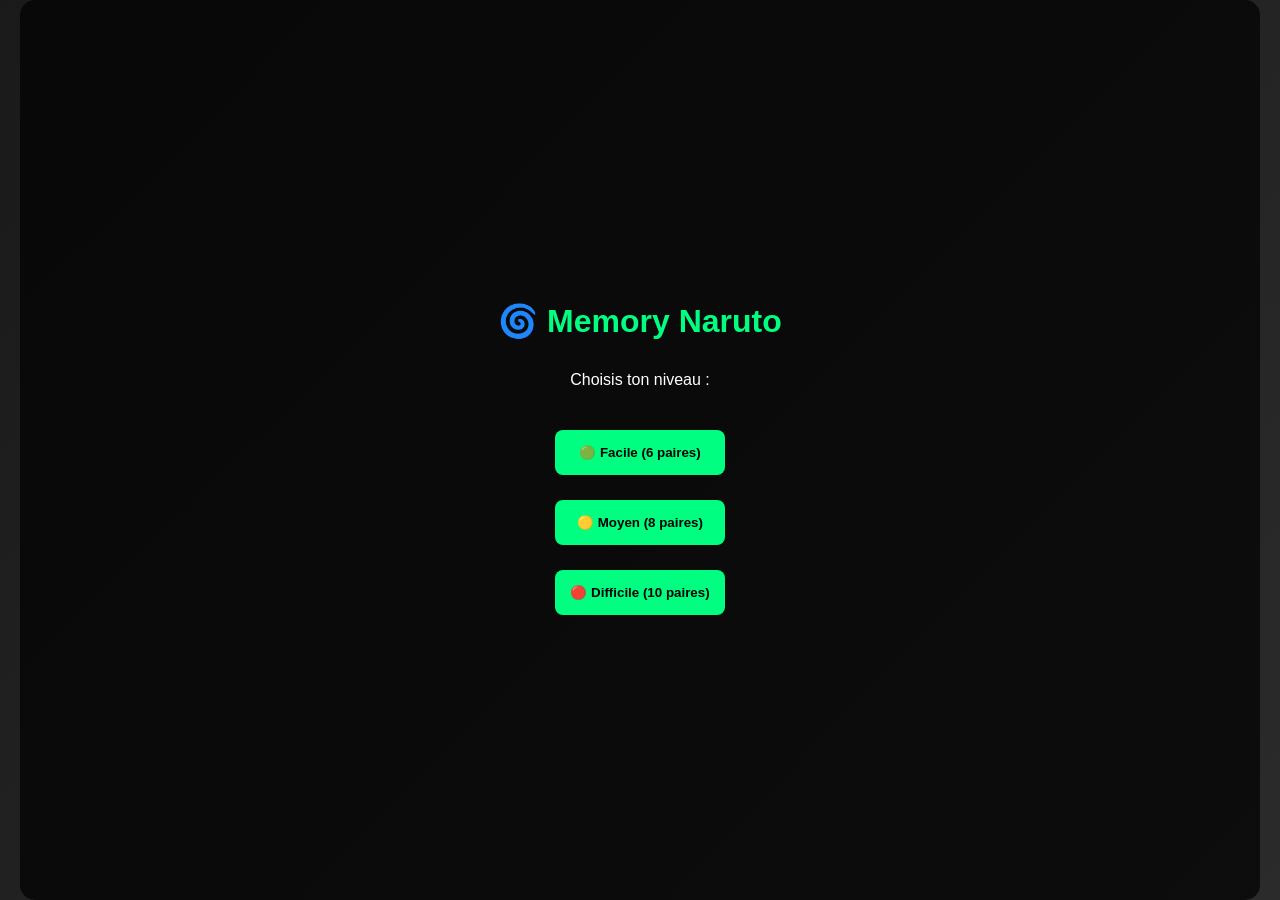
<file: Carte/index.html>
<!DOCTYPE html>
<html lang="fr">
<head>
  <meta charset="UTF-8">
  <meta name="viewport" content="width=device-width, initial-scale=1.0">
  <title>Memory Naruto</title>
  <link rel="stylesheet" href="style.css">
</head>
<body>

  <div class="menu-container">
    <h1>🌀 Memory Naruto</h1>
    <p>Choisis ton niveau :</p>
    <div class="levels">
      <button class="level-btn" data-level="facile">🟢 Facile (6 paires)</button>
      <button class="level-btn" data-level="moyen">🟡 Moyen (8 paires)</button>
      <button class="level-btn" data-level="difficile">🔴 Difficile (10 paires)</button>
    </div>
  </div>

  <script>
    document.querySelectorAll('.level-btn').forEach(btn => {
      btn.addEventListener('click', () => {
        const level = btn.dataset.level;
        window.location.href = `Carte.html?level=${level}`;
      });
    });
  </script>

</body>
</html>
</file>
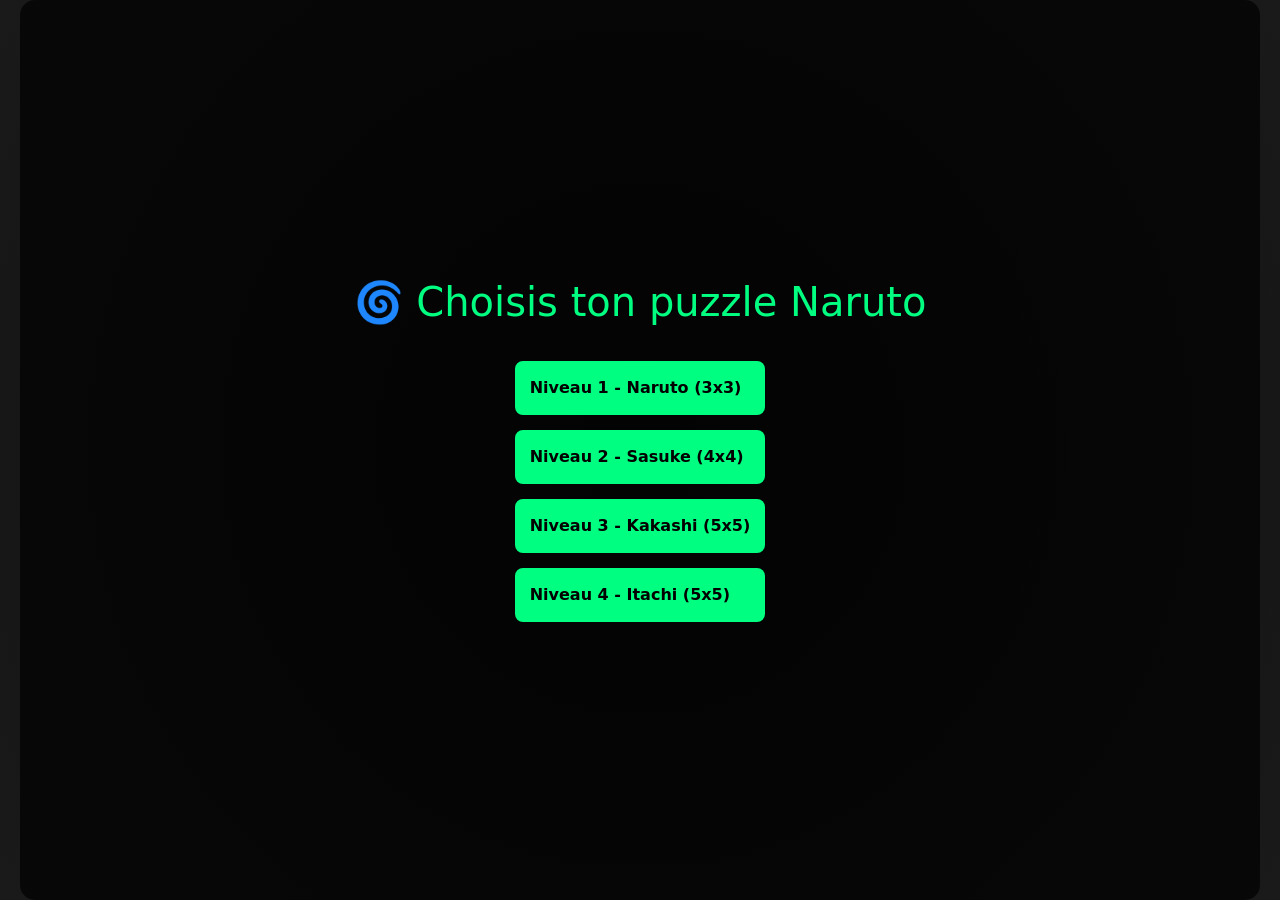
<file: Puzzle/index.html>
<!DOCTYPE html>
<html lang="fr">
<head>
  <meta charset="UTF-8">
  <meta name="viewport" content="width=device-width, initial-scale=1.0">
  <title>Choix du Puzzle - Naruto</title>
  <link rel="stylesheet" href="puzzle.css">
  <link rel="stylesheet" href="../bootstrap/css/theme.css">
</head>
<body>
  <div class="menu-container">
    <h1>🌀 Choisis ton puzzle Naruto</h1>
    <div class="levels">
      <div class="level-btn">Niveau 1 - Naruto (3x3)</div>
      <div class="level-btn">Niveau 2 - Sasuke (4x4)</div>
      <div class="level-btn">Niveau 3 - Kakashi (5x5)</div>
      <div class="level-btn">Niveau 4 - Itachi (5x5)</div>
    </div>
  </div>

  <script>
    document.querySelectorAll('.level-btn').forEach(btn => {
      btn.addEventListener('click', () => {
        const level = btn.dataset.level;
        window.location.href = `puzzle.html?level=${level}`;
      });
    });
  </script>

</body>
</html>
</file>
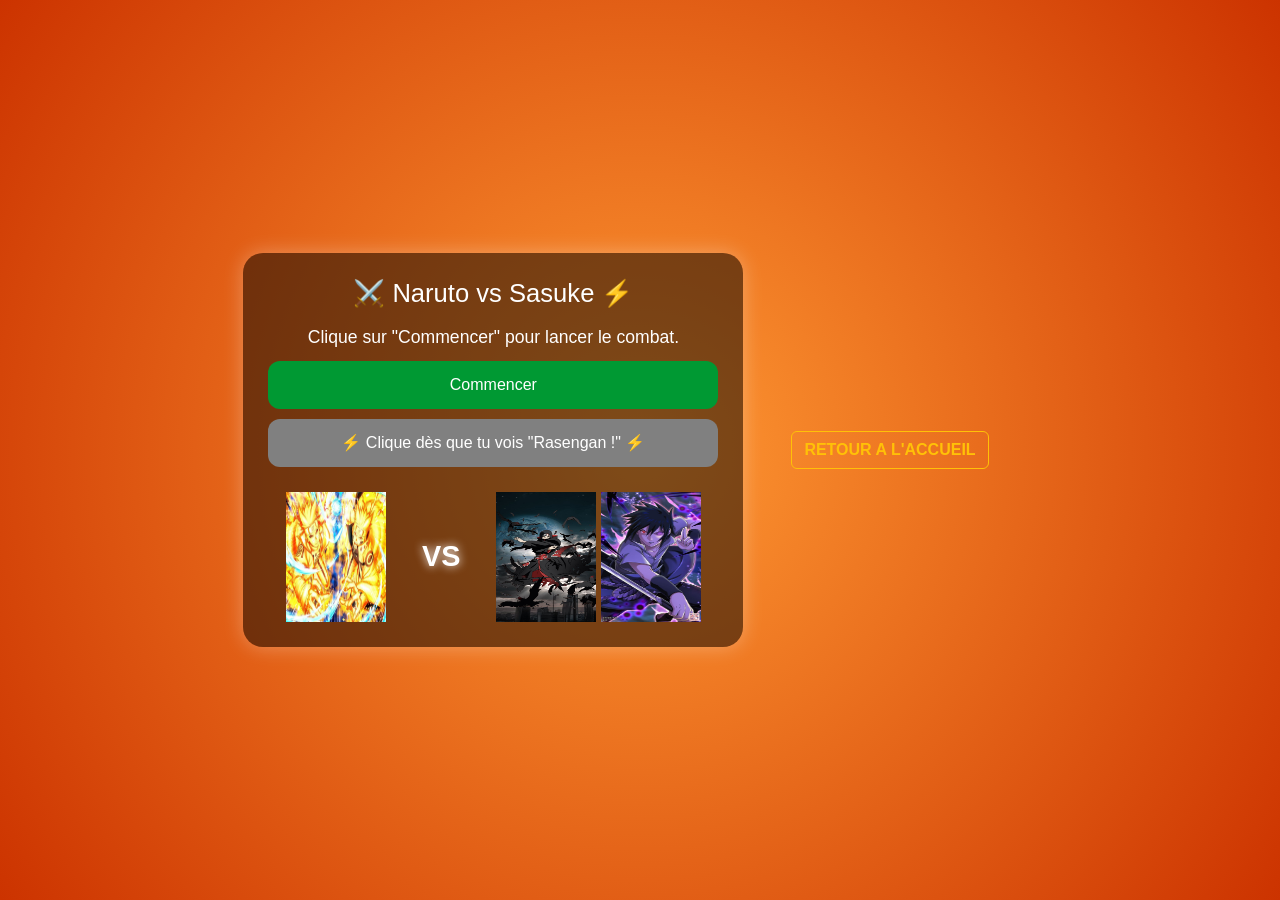
<file: Combat/combat.html>
<!DOCTYPE html>
<html lang="fr">
<head>
  <meta charset="UTF-8">
  <meta name="viewport" content="width=device-width, initial-scale=1.0">
  <title>Combat Rapide - Naruto vs Sasuke</title>
  <link rel="stylesheet" href="../bootstrap/css/theme.css">
  <link rel="stylesheet" href="combat.css">
</head>
<body>

  <div class="game-container">
    <h1>⚔️ Naruto vs Sasuke ⚡</h1>
    <p id="message">Clique sur "Commencer" pour lancer le combat.</p>

    <div class="btn-container">
      <button id="start-btn">Commencer</button>
      <button id="click-btn" disabled>⚡ Clique dès que tu vois "Rasengan !" ⚡</button>
    </div>

    <p id="result"></p>

    <div class="arena">
      <div class="fighter-container">
        <img src="Minato-Naruto.jpg" alt="Naruto" class="fighter left" height="130px">
        <div class="chakra" id="chakra-left"></div>
      </div>
      <div class="vs">VS</div>
      <div class="fighter-container">
        <img src="Itachi.jpg" alt="Sasuke" class="fighter right" height="130px">
        <img src="Sasuke.jpg" alt="Sasuke" class="fighter right" height="130px">
        <div class="chakra" id="chakra-right"></div>
      </div>
    </div>
  </div>
  
  <div class="Retour p-5">
      <a href="../Page/Accueil.html" class="btn btn-outline-warning"><strong>RETOUR A L'ACCUEIL</strong></a>
    </div>
    

  <!-- Sons -->
  <audio id="rasengan-sound" src="../Video/Kamui.mp3"></audio>
  <audio id="chidori-sound" src="../Video/Faux.mp3"></audio>
  

  <script src="combat.js"></script>
</body>
</html>
</file>
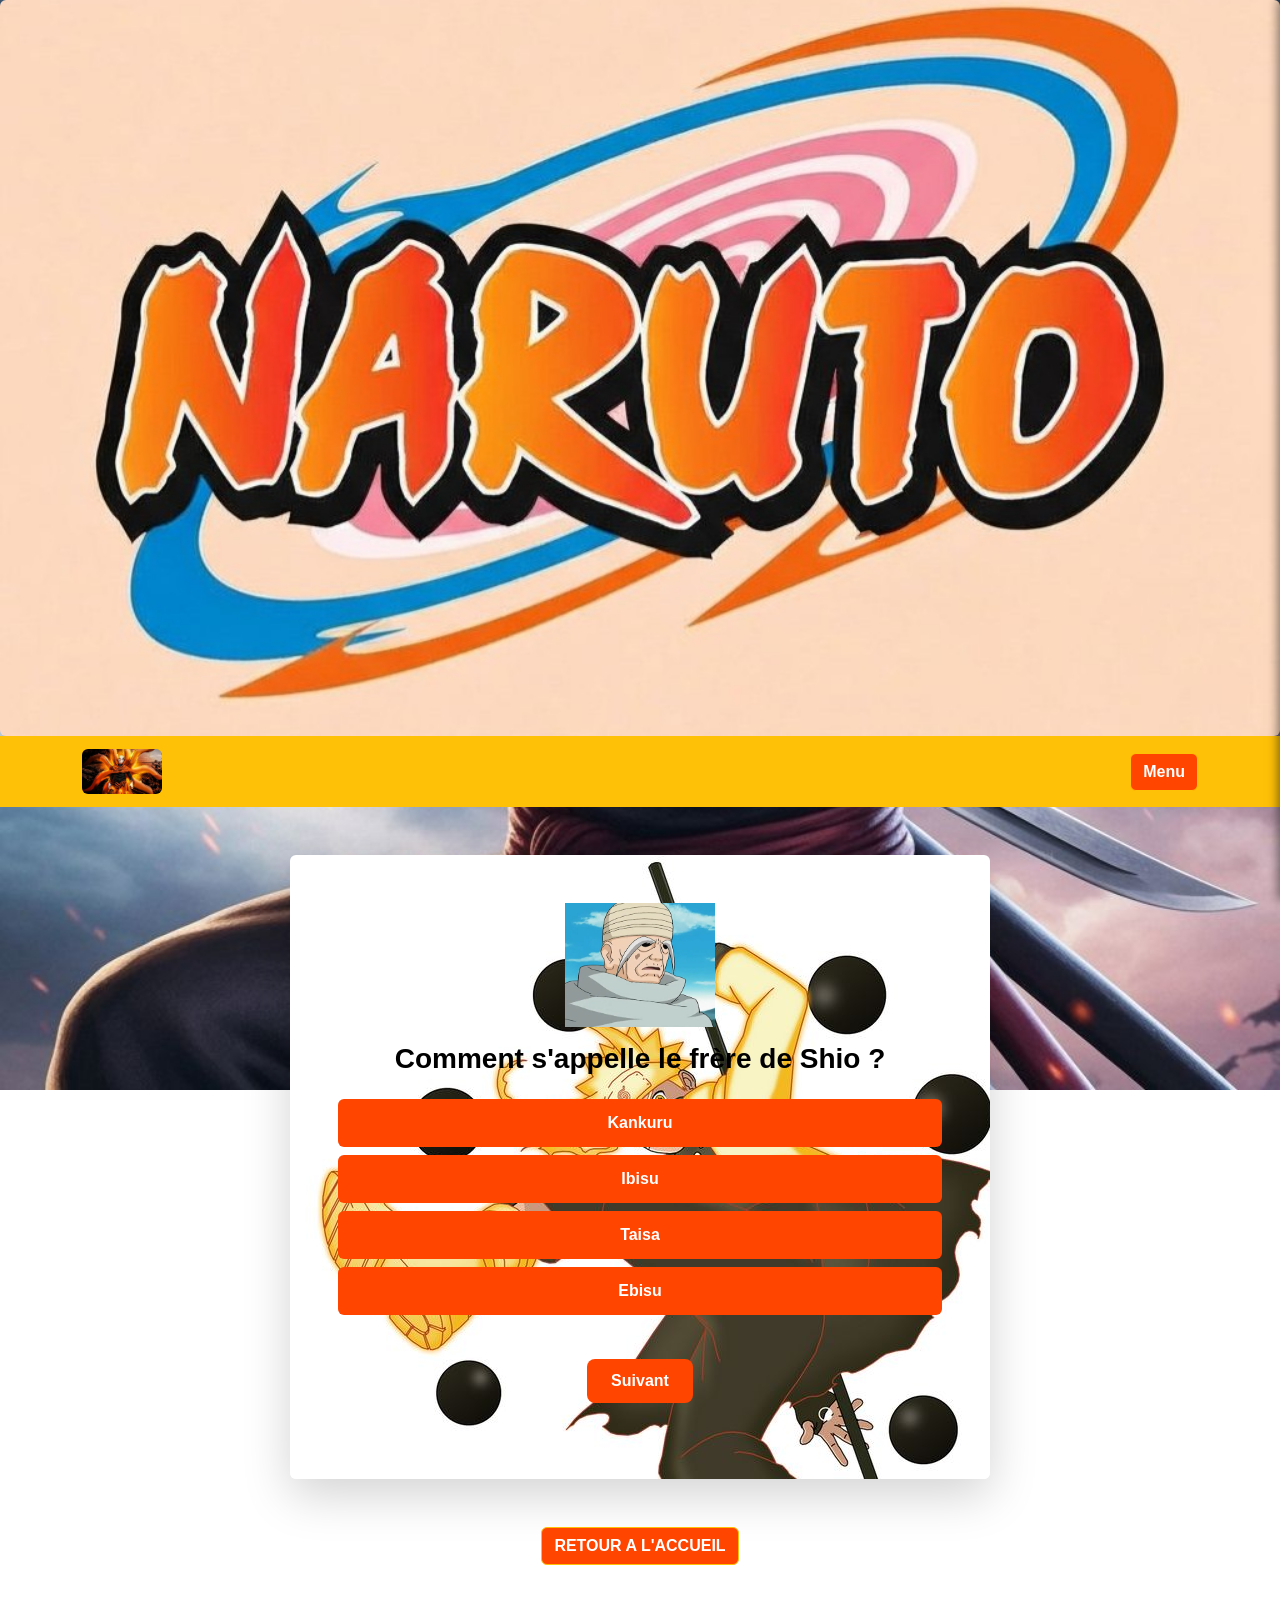
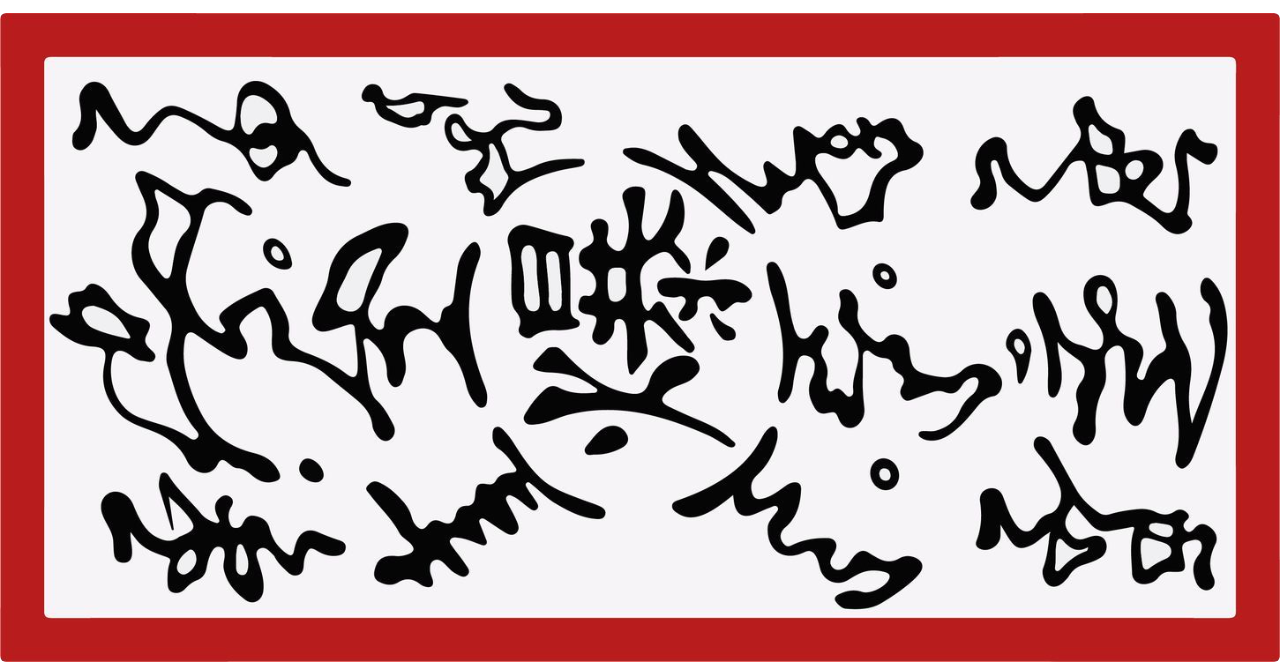
<file: Page/Quiz.html>
<!DOCTYPE html>
<html lang="fr">
<head>
  <meta charset="UTF-8">
  <meta name="viewport" content="width=device-width, initial-scale=1">
  <title>Quiz</title>

  <!-- Bootstrap -->
  <link href="https://cdn.jsdelivr.net/npm/bootstrap@5.3.3/dist/css/bootstrap.min.css" rel="stylesheet">

  <!-- Fichier Bootstrap -->
  <link rel="stylesheet" href="../bootstrap/css/theme.css">

  <!-- CSS perso -->
  <link rel="stylesheet" href="../CSS/quiz.css">
</head>
<body class="quiz-bg">

  <!-- Header -->
  <header class="text-center ">
    
    <img src="../Image/naruto-logo.jpg"  class=" img-fluid rounded col-12 " width="1495px"  height="250px"   />
        <!-- Navbar -->
<nav class="navbar navbar-expand-lg bg-warning navbar-dark ">
  <div class="container">
    <a class="navbar-brand" href="#">
      <img src="../Image/Baryon.jpg" alt="Logo ESPIM" width="80" class="img-fluid rounded">
    </a>
    <button class="btn btn-outline-warning ms-auto" id="menu-btn"> <strong> Menu </strong> </button>
  </div>
</nav>



<!-- Menu coulissant -->
<div id="side-menu" class="side-menu">
  <button id="close-menu" class="btn btn-danger mb-3">Fermer</button>
  <ul class="list-unstyled">
    <li><a href="Transport.html" class="btn btn-success w-100 my-2">Quiz</a></li>
    <li><a href="../Carte/index.html" class="btn btn-success w-100 my-2">Carte</a></li>
    <li><a href="../Puzzle/puzzle.html" class="btn btn-success w-100 my-2">Puzzle</a></li>
     <li><a href="../Combat/combat.html" class="btn btn-success w-100 my-2">Combat</a></li>
    
  </ul>
</div>

  </header>

  <!-- Main Quiz -->
  <main class="container py-5">
    <div class="quiz-container p-5 rounded shadow-lg">
      <div class="question">
        <h3>Question ici...</h3>
        
      </div>

      <div class="options my-4">
        <!-- Options dynamiques via JS -->
      </div>

      <button id="next" class="btn btn-warning px-4"><strong>Suivant</strong></button>

      <div id="progress-bar" class="mt-3 rounded"></div>
    </div>

    <div id="confetti"></div>

    <audio id="correct-sound" src="../Video/Vrais.mp3"></audio>
    <audio id="wrong-sound" src="../Video/Faux.mp3"></audio>

    <!-- Retour à l'accueil -->
    <div class="text-center mt-5">
      <a href="Accueil.html" class="btn btn-outline-warning"><strong>RETOUR A L'ACCUEIL</strong></a>
    </div>
    
  </main>

  <!-- Footer -->
  <footer>
    <img src="../Image/Rouleau.jpg" alt="Footer image"  class=" img-fluid rounded col-12 " width="1495px"  height="250px"   />

    
  </footer>

  <!-- JS Bootstrap -->
  <script src="https://cdn.jsdelivr.net/npm/bootstrap@5.3.3/dist/js/bootstrap.bundle.min.js"></script>
  <!-- Script quiz -->
  <script src="../js/quiz.js"></script>
</body>
</html>
</file>
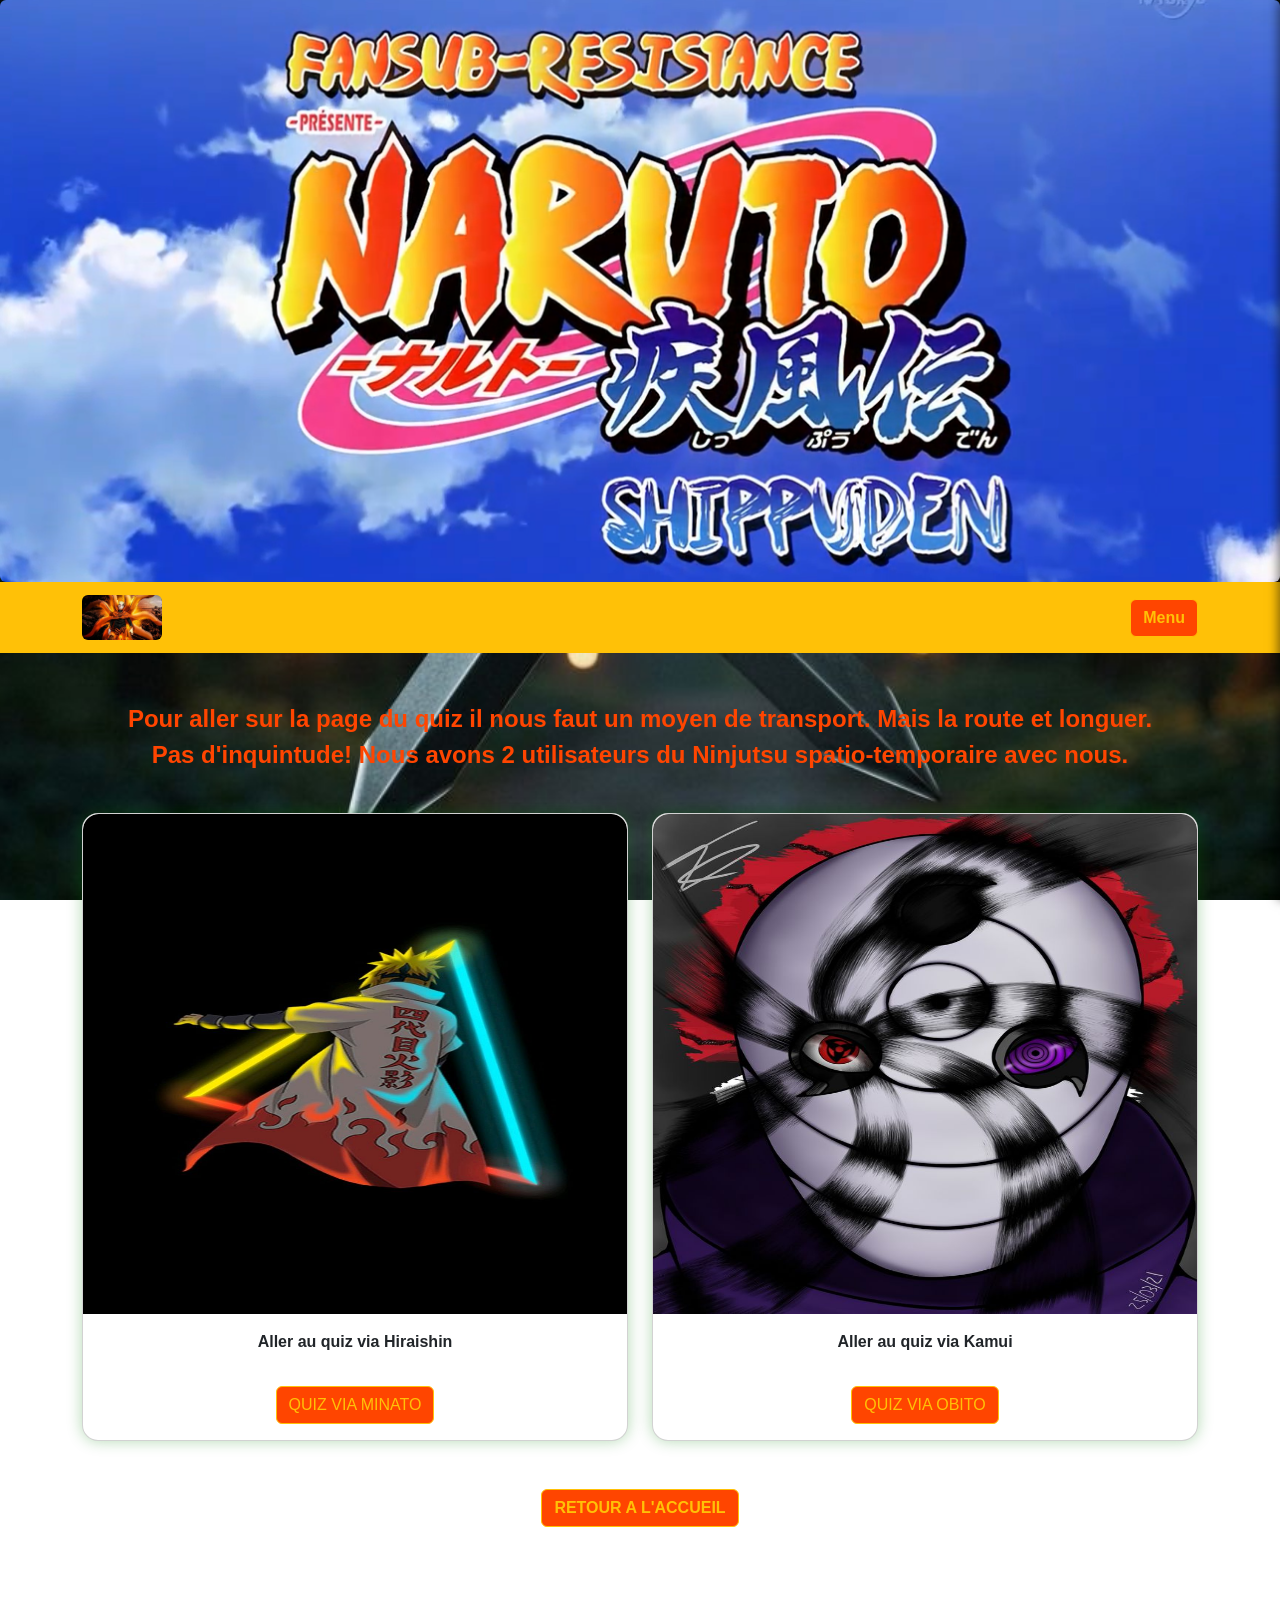
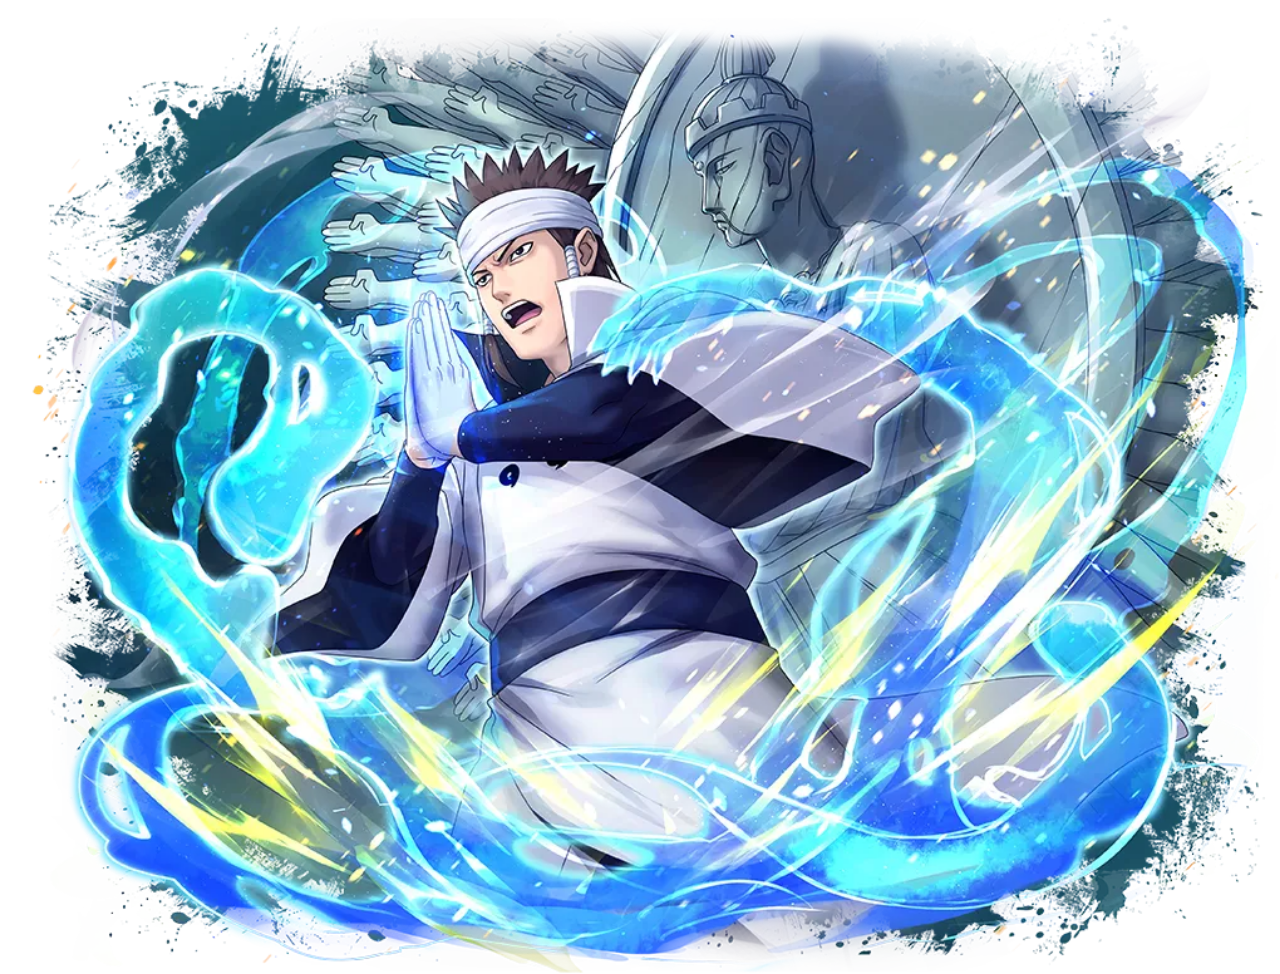
<file: Page/Transport.html>
<!DOCTYPE html>
<html lang="fr">
<head>
  <meta charset="UTF-8">
  <meta name="viewport" content="width=device-width, initial-scale=1">
  <title>Transport vers Quiz</title>
  
  <!-- Bootstrap CSS -->
  <link href="https://cdn.jsdelivr.net/npm/bootstrap@5.3.3/dist/css/bootstrap.min.css" rel="stylesheet">
  <link rel="stylesheet" href="../bootstrap/css/theme.css">
  <link rel="stylesheet" href="../CSS/Transport.css">
</head>
<body>

  <header class="text-center ">
    <img src="../Image/Logo 3.png"  class=" img-fluid rounded col-12 " width="1495px"  height="250px"   />

    <!-- Navbar -->
<nav class="navbar navbar-expand-lg bg-warning navbar-dark ">
  <div class="container">
    <a class="navbar-brand" href="#">
      <img src="../Image/Baryon.jpg" alt="Logo ESPIM" width="80" class="img-fluid rounded">
    </a>
    <button class="btn btn-outline-warning ms-auto" id="menu-btn"> <strong> Menu </strong> </button>
  </div>
</nav>



<!-- Menu coulissant -->
<div id="side-menu" class="side-menu">
  <button id="close-menu" class="btn btn-danger mb-3">Fermer</button>
  <ul class="list-unstyled">
    <li><a href="Transport.html" class="btn btn-success w-100 my-2">Quiz</a></li>
    <li><a href="../Carte/index.html" class="btn btn-success w-100 my-2">Carte</a></li>
    <li><a href="../Puzzle/puzzle.html" class="btn btn-success w-100 my-2">Puzzle</a></li>
    <li><a href="../Combat/combat.html" class="btn btn-success w-100 my-2">Combat</a></li>
    
  </ul>
</div>
  </header>

  <main class="container my-5">

    <div class="row g-4 justify-content-center ">

       <div class="A-ppropos">
      <p><strong>Pour aller sur la page du quiz il nous faut un moyen de transport. 
      Mais la route et longuer. <br> Pas d'inquintude! Nous avons 2 utilisateurs du Ninjutsu spatio-temporaire avec nous.</strong></p>
      </div>
      <!-- Minato -->
      <div class="col-12 col-md-6 text-center">
        <div class="card transport-card" id="minato-card">
          <img src="../Image/Minato (2).jpg" class="card-img-top" alt="Minato" width="500px" height="500px">
          <div class="card-body">
            <p><strong>Aller au quiz via Hiraishin</strong></p>
            <button class="btn btn-outline-warning effect-btn" data-character="minato">
              QUIZ VIA MINATO
            </button>
          </div>
        </div>
      </div>

      <!-- Obito -->
      <div class="col-12 col-md-6 text-center">
        <div class="card transport-card" id="obito-card">
          <img src="../Image/Obito (8).jpg" class="card-img-top" alt="Obito"  width="500px" height="500px">
          <div class="card-body">
            <p><strong>Aller au quiz via Kamui</strong></p>
            <button class="btn btn-outline-warning effect-btn" data-character="obito">
              QUIZ VIA OBITO
            </button>
          </div>
        </div>
      </div>

    </div>

    <audio id="sound-minato" src="../Video/Hiraishin.mp3"></audio>
    <audio id="sound-obito" src="../Video/Kamui.mp3"></audio>

    <!-- Retour à l'accueil -->
    <div class="text-center mt-5">
      <a href="Accueil.html" class="btn btn-outline-warning"><strong>RETOUR A L'ACCUEIL</strong></a>
    </div>

  </main>

  <!-- Footer -->
  <footer >
    <img src="../Image/Ashura (3).webp"  width="1495px"  height="250px"    class="img-fluid rounded col-12" />
  </footer>

  
  <!-- Bootstrap JS -->
  <script src="https://cdn.jsdelivr.net/npm/bootstrap@5.3.3/dist/js/bootstrap.bundle.min.js"></script>
  <!-- JS transport -->
  <script src="../js/Transport.js"></script>

</body>
</html>
</file>
<file: Carte/style.css>
/* === GLOBAL === */
body {
  font-family: 'Poppins', sans-serif;
  text-align: center;
  background: linear-gradient(135deg, #1a1a1a, #2b2b2b);
  color: white;
  margin: 0;
  padding: 0;
}

/* === MENU === */
.menu-container {
  display: flex;
  flex-direction: column;
  align-items: center;
  justify-content: center;
  height: 100vh;
  background: rgba(0,0,0,0.7);
  border-radius: 15px;
  margin: 0 20px;
}

.menu-container h1 {
  color: #00ff80;
  margin-bottom: 15px;
}

.levels {
  display: flex;
  flex-direction: column;
  gap: 15px;
  margin-top: 20px;
}

.level-btn {
  background: #00ff80;
  border: none;
  padding: 15px;
  border-radius: 8px;
  font-weight: bold;
  cursor: pointer;
  transition: 0.3s;
  color: #000;
}

.level-btn:hover { background: #00cc66; transform: scale(1.05); }

/* === JEU === */
.game-container { margin-top: 20px; }

.stats { display: flex; justify-content: center; gap: 30px; margin-bottom: 15px; }

.game-board {
  display: grid;
  justify-content: center;
  gap: 10px;
  max-width: 600px;
  margin: 0 auto;
}

.card {
  position: relative;
  width: 70px;
  height: 90px;
  transform-style: preserve-3d;
  transition: transform 0.5s;
  cursor: pointer;
}

.card.flip { transform: rotateY(180deg); }

.card img {
  width: 100%;
  height: 100%;
  border-radius: 10px;
  object-fit: cover;
}

.front, .back {
  position: absolute;
  width: 100%;
  height: 100%;
  backface-visibility: hidden;
  border-radius: 10px;
}
.front{
background-color: #00ff80;
font-size: xx-large;
}


.back {
  display: flex;
  align-items: center;
  justify-content: center;
  font-size: 2rem;
  transform: rotateY(180deg);
}

#winMessage {
  margin-top: 25px;
  background: rgba(0,0,0,0.8);
  padding: 20px;
  border-radius: 10px;
}

.hidden { display: none; }

button {
  background: #00ff80;
  border: none;
  color: #000;
  padding: 10px 20px;
  font-weight: bold;
  border-radius: 8px;
  cursor: pointer;
  margin: 5px;
  transition: 0.3s;
}

button:hover { background: #00cc66; }


.btn{
  text-align: start;
  font-weight: bold;
  margin-left: 2px;
  background-color:#00ff80;
  color: green;
  border-radius: 5px;
 text-decoration: none;
 font-size: x-large;
}

#highscores {
  margin-top: 20px;
  background: rgba(0,0,0,0.7);
  padding: 15px;
  border-radius: 10px;
  max-width: 300px;
  margin-left: auto;
  margin-right: auto;
}

#highscores h3 {
  margin-bottom: 10px;
  color: #00ff80;
}

#highscores ul {
  list-style: none;
  padding: 0;
}

#highscores li {
  margin: 5px 0;
  font-weight: bold;
}
</file>
<file: Puzzle/puzzle.css>
body {
  font-family: 'Poppins', sans-serif;
  background: radial-gradient(circle at center, #0a0a0a, #1a1a1a);
  color: #fff;
  text-align: center;
}

.profil-container {
  background: linear-gradient(to right, #00ff99, #0099ff);
  padding: 20px;
  margin: 20px auto;
  width: 350px;
  border-radius: 15px;
  box-shadow: 0 0 15px #00ff99;
}

#rankBar {
  width: 0%;
  height: 20px;
  background-color: gold;
  border-radius: 10px;
  margin-top: 10px;
  transition: width 1s ease;
}

#puzzle-container {
  display: grid;
  margin: 20px auto;
  gap: 2px;
}

.piece {
  cursor: pointer;
  background-size: cover;
  background-position: center;
}

.controls button, .controls select {
  margin: 5px;
  padding: 8px 15px;
  border-radius: 8px;
  border: none;
  cursor: pointer;
  font-weight: bold;
}

.controls button:hover, .controls select:hover {
  background-color: #33ffbb;
}



.badges-container {
  text-align: center;
  margin: 20px auto;
  width: 300px;
  background: linear-gradient(to right, #ff9d00, #00ff99);
  padding: 20px;
  border-radius: 15px;
  box-shadow: 0 0 10px #00ff99;
}

#playerBadges span {
  font-size: 2rem;
  margin: 5px;
  display: inline-block;
  opacity: 0;
  transform: scale(0);
  transition: all 0.5s ease;
}

#playerBadges span.show {
  opacity: 1;
  transform: scale(1);
}

#resetProfile {
  margin-top: 10px;
  padding: 8px 15px;
  border-radius: 8px;
  border: none;
  cursor: pointer;
  background-color: #ff4d4d;
  color: #fff;
  font-weight: bold;
}

#resetProfile:hover {
  background-color: #ff1a1a;
}


/* === MENU === */
.menu-container {
  display: flex;
  flex-direction: column;
  align-items: center;
  justify-content: center;
  height: 100vh;
  background: rgba(0,0,0,0.7);
  border-radius: 15px;
  margin: 0 20px;
}

.menu-container h1 {
  color: #00ff80;
  margin-bottom: 15px;
}

.levels {
  display: flex;
  flex-direction: column;
  gap: 15px;
  margin-top: 20px;
}

.level-btn {
  background: #00ff80;
  border: none;
  padding: 15px;
  border-radius: 8px;
  font-weight: bold;
  cursor: pointer;
  transition: 0.3s;
  color: #000;
}

.level-btn:hover { background: #00cc66; transform: scale(1.05); }
</file>
